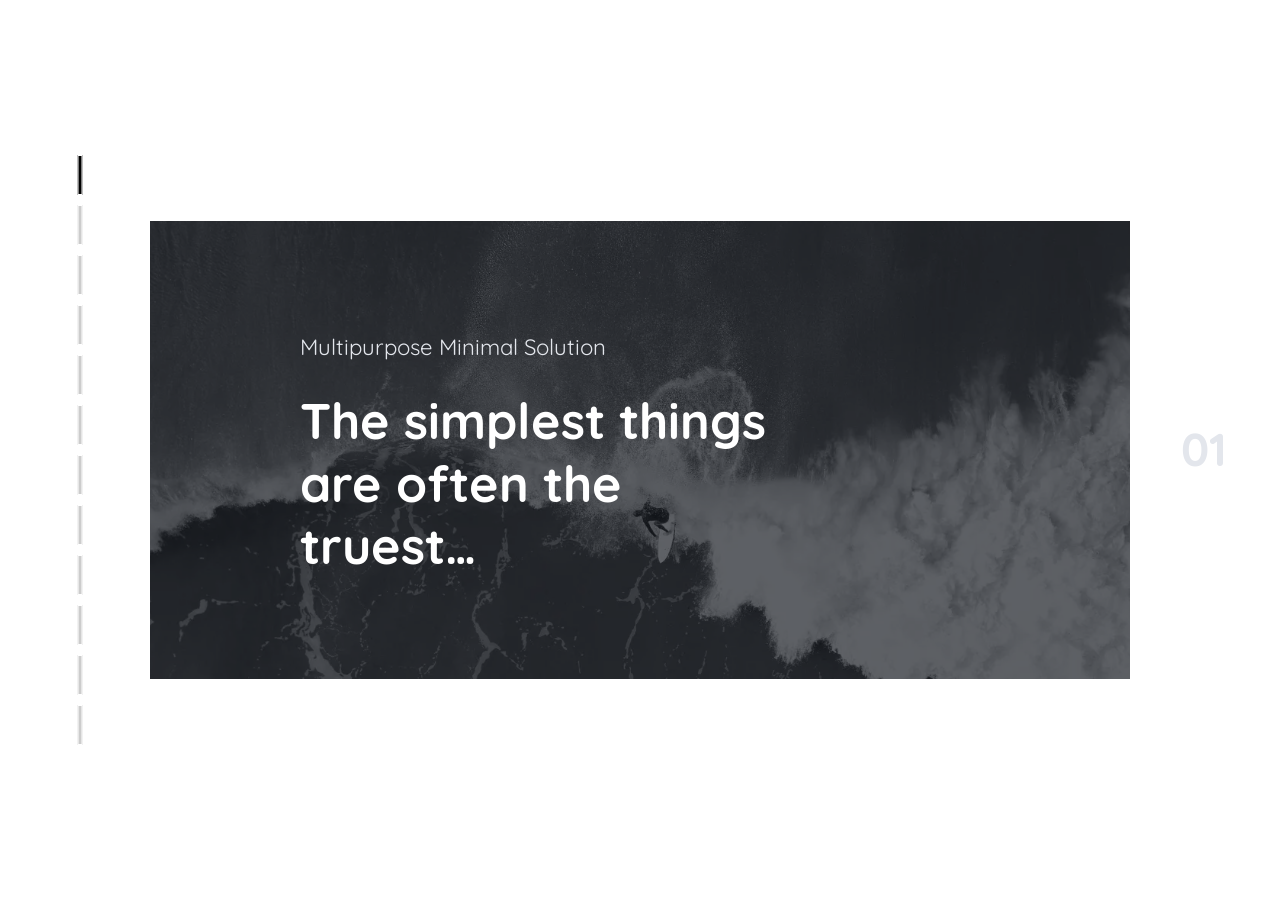
<file: index.html>
<!DOCTYPE html>
<html lang="en">

<head>
	<title>Ciclo</title>
	<meta charset="UTF-8" />
	<meta name="format-detection" content="telephone=no" />
	<link rel="stylesheet" href="css/style.min.css?_v=20230420215613" />
	<style>
		body {
			opacity: 0;
		}
	</style>
	<meta name="viewport" content="width=device-width, initial-scale=1.0" />
</head>

<body>
	<div class="wrapper">
		<main data-fp data-fp-bullets class="page">
			<section data-fp-section class="page__section slide-01">
				<div class="slide-01__container">
					<div class="slide-01__body">
						<div class="slide-01__section-header section-header section-header_lite">
							<div class="section-header__label">Multipurpose Minimal Solution</div>
							<h1 class="section-header__title">
								The simplest
								things are often
								the truest…
							</h1>
						</div>
						<picture><source srcset="img/slide-01/image.webp" type="image/webp"><img class="slide-01__image" src="img/slide-01/image.jpg" alt="Image"></picture>
					</div>
				</div>
			</section>

			<section data-fp-section class="page__section slide-02">
				<div class="slide-02__container">
					<div class="slide-02__content">
						<div class="slide-02__section-header section-header">
							<div class="section-header__label">Multipurpose Minimal Solution</div>
							<h2 class="section-header__title">
								The simplest
								things are often
								the truest…
							</h2>
							<div class="section-header__text">
								<p>Dramatically maximize principle-centered models through focused materials. Assertively build fully researched best practices via go forward "outside the box" thinking.</p>
							</div>
						</div>
					</div>
					<div class="slide-02__image">
						<picture><source srcset="img/slide-02/image.webp" type="image/webp"><img src="img/slide-02/image.jpg" alt="Image"></picture>
					</div>
				</div>
			</section>

			<section data-fp-section class="page__section slide-03">
				<div class="slide-03__container">
					<div class="slide-03__content">
						<div class="slide-03__section-header section-header">
							<div class="section-header__label">Multipurpose Minimal Solution</div>
							<h2 class="section-header__title">
								The simplest
								things are often
								the truest…
							</h2>
						</div>
						<div class="slide-03__values values-slide-03">
							<div data-watch class="values-slide-03__item">
								<div class="values-slide-03__label">Design</div>
								<div class="values-slide-03__value">95%</div>
								<div class="values-slide-03__line">
									<span style="width: 95%;"></span>
								</div>
							</div>
							<div data-watch class="values-slide-03__item">
								<div class="values-slide-03__label">Projects</div>
								<div class="values-slide-03__value">60%</div>
								<div class="values-slide-03__line">
									<span style="width: 60%;"></span>
								</div>
							</div>
						</div>
					</div>
					<div class="slide-03__image">
						<picture><source srcset="img/slide-03/image.webp" type="image/webp"><img src="img/slide-03/image.jpg" alt="Image"></picture>
					</div>
				</div>
			</section>

			<section data-fp-section class="page__section slide-04">
				<div class="slide-04__container">
					<div class="slide-04__section-header section-header">
						<div class="section-header__label">Multipurpose Minimal Solution</div>
						<h2 class="section-header__title section-header__title_big">
							Make things as simple possible
							but no simpler
						</h2>
					</div>
					<div class="slide-04__advantages advantages">
						<article class="advantages__item">
							<picture><source srcset="img/slide-04/01.webp" type="image/webp"><img class="advantages__icon" src="img/slide-04/01.jpg" alt="Icon"></picture>
							<h4 class="advantages__title title">Cloud System</h4>
							<div class="advantages__text text">
								<p>Completely reintermediate extensible infomediaries whereas vortals.</p>
							</div>
						</article>
						<article class="advantages__item">
							<picture><source srcset="img/slide-04/02.webp" type="image/webp"><img class="advantages__icon" src="img/slide-04/02.jpg" alt="Icon"></picture>
							<h4 class="advantages__title title">Security</h4>
							<div class="advantages__text text">
								<p>Completely reintermediate extensible infomediaries whereas vortals.</p>
							</div>
						</article>
						<article class="advantages__item">
							<picture><source srcset="img/slide-04/03.webp" type="image/webp"><img class="advantages__icon" src="img/slide-04/03.jpg" alt="Icon"></picture>
							<h4 class="advantages__title title">Easy to Customize</h4>
							<div class="advantages__text text">
								<p>Completely reintermediate extensible infomediaries whereas vortals.</p>
							</div>
						</article>
					</div>
				</div>
			</section>

			<section data-fp-section class="page__section slide-05">
				<div class="slide-05__container">
					<div class="slide-05__content">
						<div class="slide-05__section-header section-header">
							<div class="section-header__label">Multipurpose Minimal Solution</div>
							<h2 class="section-header__title">
								The simplest
								things are often
								the truest…
							</h2>
							<div class="section-header__text">
								<p>Dramatically maximize principle-centered models through focused materials. Assertively build fully researched best practices via go forward "outside the box" thinking.</p>
							</div>
						</div>
					</div>
					<div class="slide-05__images">
						<div class="slide-05__image-ibg">
							<picture><source srcset="img/slide-05/01.webp" type="image/webp"><img src="img/slide-05/01.jpg" alt="Image"></picture>
						</div>
						<div class="slide-05__image-ibg">
							<picture><source srcset="img/slide-05/02.webp" type="image/webp"><img src="img/slide-05/02.jpg" alt="Image"></picture>
						</div>
					</div>
				</div>
			</section>

			<section data-fp-section class="page__section slide-06">
				<div class="slide-06__container">
					<div class="slide-06__section-header section-header">
						<div class="section-header__label">Multipurpose Minimal Solution</div>
						<h2 class="section-header__title">
							The simplest
							things are often
							the truest…
						</h2>
					</div>
					<div class="slide-06__services services">
						<article class="services__item">
							<div class="services__icon">
								<picture><source srcset="img/slide-06/01.webp" type="image/webp"><img src="img/slide-06/01.jpg" alt="Icon"></picture>
							</div>
							<div class="services__body">
								<h4 class="services__title title">Connection</h4>
								<div class="services__text text">
									<p>
										Rapidiously harness mission process improvements
										and backward-compatible communities.
									</p>
								</div>
							</div>
						</article>
						<article class="services__item">
							<div class="services__icon">
								<picture><source srcset="img/slide-06/02.webp" type="image/webp"><img src="img/slide-06/02.jpg" alt="Icon"></picture>
							</div>
							<div class="services__body">
								<h4 class="services__title title">Creativity</h4>
								<div class="services__text text">
									<p>
										Rapidiously harness mission process improvements
										and backward-compatible communities.
									</p>
								</div>
							</div>
						</article>
						<article class="services__item">
							<div class="services__icon">
								<picture><source srcset="img/slide-06/03.webp" type="image/webp"><img src="img/slide-06/03.jpg" alt="Icon"></picture>
							</div>
							<div class="services__body">
								<h4 class="services__title title">Support Center</h4>
								<div class="services__text text">
									<p>
										Rapidiously harness mission process improvements
										and backward-compatible communities.
									</p>
								</div>
							</div>
						</article>
					</div>
				</div>
			</section>

			<section data-fp-section class="page__section slide-07">
				<div class="slide-07__container">
					<div class="slide-07__services services">
						<article class="services__item">
							<div class="services__icon">
								<picture><source srcset="img/slide-06/01.webp" type="image/webp"><img src="img/slide-06/01.jpg" alt="Icon"></picture>
							</div>
							<div class="services__body">
								<h4 class="services__title title">Connection</h4>
								<div class="services__text text">
									<p>
										Rapidiously harness mission process improvements
										and backward-compatible communities.
									</p>
								</div>
							</div>
						</article>
						<article class="services__item">
							<div class="services__icon">
								<picture><source srcset="img/slide-06/02.webp" type="image/webp"><img src="img/slide-06/02.jpg" alt="Icon"></picture>
							</div>
							<div class="services__body">
								<h4 class="services__title title">Creativity</h4>
								<div class="services__text text">
									<p>
										Rapidiously harness mission process improvements
										and backward-compatible communities.
									</p>
								</div>
							</div>
						</article>
						<article class="services__item">
							<div class="services__icon">
								<picture><source srcset="img/slide-06/03.webp" type="image/webp"><img src="img/slide-06/03.jpg" alt="Icon"></picture>
							</div>
							<div class="services__body">
								<h4 class="services__title title">Support Center</h4>
								<div class="services__text text">
									<p>
										Rapidiously harness mission process improvements
										and backward-compatible communities.
									</p>
								</div>
							</div>
						</article>
					</div>
					<div class="slide-07__image">
						<picture><source srcset="img/slide-07/image.webp" type="image/webp"><img src="img/slide-07/image.jpg" alt="Image"></picture>
					</div>
				</div>
			</section>

			<section data-fp-section class="page__section slide-08">
				<div class="slide-08__container">
					<div class="slide-08__content">
						<div class="slide-08__section-header section-header">
							<div class="section-header__label">Multipurpose Minimal Solution</div>
							<h2 class="section-header__title">
								The simplest
								things are often
								the truest…
							</h2>
						</div>
						<div data-watch class="slide-08__projects projects">
							<div class="projects__item">
								<div data-digits-counter data-digits-counter-speed="1500" class="projects__value">80</div>
								<div class="projects__label">Design Sprint</div>
							</div>
							<div class="projects__item">
								<div data-digits-counter data-digits-counter-speed="1500" class="projects__value">75</div>
								<div class="projects__label">Figma Themes</div>
							</div>
						</div>
					</div>
					<div class="slide-08__image">
						<picture><source srcset="img/slide-08/image.webp" type="image/webp"><img src="img/slide-08/image.jpg" alt="Image"></picture>
					</div>
				</div>
			</section>

			<section data-fp-section class="page__section slide-09">
				<div class="slide-09__container">
					<div class="slide-09__section-header ">
						<div class="section-header">
							<div class="section-header__label">Minimal Solution</div>
							<h2 class="section-header__title">Main Projects</h2>
						</div>
					</div>
					<div class="slide-09__items">
						<article class="slide-09__item item-slide-09">
							<div class="item-slide-09__body item-slide-09__body_top">
								<h4 class="item-slide-09__title title">Design 01</h4>
								<div class="item-slide-09__text text">
									<p>
										Rapidiously harness mission process
										and backward communities.
									</p>
								</div>
							</div>
							<div class="item-slide-09__image-ibg">
								<picture><source srcset="img/slide-09/01.webp" type="image/webp"><img src="img/slide-09/01.jpg" alt="Image"></picture>
							</div>
						</article>
						<article class="slide-09__item item-slide-09">
							<div class="item-slide-09__body item-slide-09__body_bottom">
								<h4 class="item-slide-09__title title">Design 02</h4>
								<div class="item-slide-09__text text">
									<p>
										Rapidiously harness mission process
										and backward communities.
									</p>
								</div>
							</div>
							<div class="item-slide-09__image-ibg">
								<picture><source srcset="img/slide-09/02.webp" type="image/webp"><img src="img/slide-09/02.jpg" alt="Image"></picture>
							</div>
						</article>
					</div>
				</div>
			</section>

			<section data-fp-section class="page__section slide-10">
				<div class="slide-10__container">
					<article class="slide-10__item">
						<div class="slide-10__body">
							<h4 class="slide-10__title title">Design 01</h4>
							<div class="slide-10__text text">
								<p>
									Rapidiously harness mission process
									and backward communities.
								</p>
							</div>
						</div>
						<div class="slide-10__image-ibg">
							<picture><source srcset="img/slide-10/01.webp" type="image/webp"><img src="img/slide-10/01.jpg" alt="Image"></picture>
						</div>
					</article>
					<article class="slide-10__item">
						<div class="slide-10__body">
							<h4 class="slide-10__title title">Design 02</h4>
							<div class="slide-10__text text">
								<p>
									Rapidiously harness mission process
									and backward communities.
								</p>
							</div>
						</div>
						<div class="slide-10__image-ibg">
							<picture><source srcset="img/slide-10/02.webp" type="image/webp"><img src="img/slide-10/02.jpg" alt="Image"></picture>
						</div>
					</article>
					<article class="slide-10__item">
						<div class="slide-10__body">
							<h4 class="slide-10__title title">Design 03</h4>
							<div class="slide-10__text text">
								<p>
									Rapidiously harness mission process
									and backward communities.
								</p>
							</div>
						</div>
						<div class="slide-10__image-ibg">
							<picture><source srcset="img/slide-10/03.webp" type="image/webp"><img src="img/slide-10/03.jpg" alt="Image"></picture>
						</div>
					</article>
				</div>
			</section>

			<section data-fp-section class="page__section slide-11">
				<div class="slide-11__container">
					<div class="slide-11__items">
						<article class="slide-11__item">
							<h4 class="slide-11__title title">Project 01</h4>
							<div class="slide-11__text text">
								<p>
									Rapidiously harness mission process
									and backward communities.
								</p>
							</div>
						</article>
						<article class="slide-11__item">
							<h4 class="slide-11__title title">Project 02</h4>
							<div class="slide-11__text text">
								<p>
									Rapidiously harness mission process
									and backward communities.
								</p>
							</div>
						</article>
						<article class="slide-11__item">
							<h4 class="slide-11__title title">Project 03</h4>
							<div class="slide-11__text text">
								<p>
									Rapidiously harness mission process
									and backward communities.
								</p>
							</div>
						</article>
					</div>
					<div class="slide-11__image">
						<picture><source srcset="img/slide-11/image.webp" type="image/webp"><img src="img/slide-11/image.jpg" alt="Image"></picture>
					</div>
				</div>
			</section>

			<section data-fp-section class="page__section slide-12">
				<div class="slide-12__container">
					<div class="slide-12__body">
						<div data-watch class="slide-12__items">
							<div class="slide-12__item">
								<div data-digits-counter data-digits-counter-speed="1500" class="slide-12__value">80</div>
								<div class="slide-12__label">Business Projects</div>
							</div>
							<div class="slide-12__item">
								<div data-digits-counter data-digits-counter-speed="1500" class="slide-12__value">55</div>
								<div class="slide-12__label">Business Projects</div>
							</div>
							<div class="slide-12__item">
								<div data-digits-counter data-digits-counter-speed="1500" class="slide-12__value">95</div>
								<div class="slide-12__label">Business Projects</div>
							</div>
						</div>
						<picture><source srcset="img/slide-12/image.webp" type="image/webp"><img class="slide-12__image" src="img/slide-12/image.jpg" alt="Image"></picture>
					</div>
				</div>
			</section>

		</main>
	</div>
	<script src="js/app.min.js?_v=20230420215613"></script>
</body>

</html>
</file>
<file: css/style.min.css>
@charset "UTF-8";@import url(https://fonts.googleapis.com/css?family=Quicksand:regular,700&display=swap);*{padding:0;margin:0;border:0}*,:after,:before{-webkit-box-sizing:border-box;box-sizing:border-box}body,html{height:100%;min-width:320px}body{color:#6a6e77;line-height:1;font-family:Quicksand;font-size:1.5625rem;-ms-text-size-adjust:100%;-moz-text-size-adjust:100%;-webkit-text-size-adjust:100%;-webkit-font-smoothing:antialiased;-moz-osx-font-smoothing:grayscale}button,input,textarea{font-family:Quicksand;font-size:inherit;line-height:inherit}button{cursor:pointer;color:inherit;background-color:transparent}a{color:inherit;text-decoration:none}ul li{list-style:none}img{vertical-align:top}h1,h2,h3,h4,h5,h6{font-weight:inherit;font-size:inherit}.lock body{overflow:hidden;-ms-touch-action:none;touch-action:none;-ms-scroll-chaining:none;overscroll-behavior:none}.loaded body{opacity:1;-webkit-transition:opacity .6s ease 0s;-o-transition:opacity .6s ease 0s;transition:opacity .6s ease 0s}.wrapper{min-height:100%;display:-webkit-box;display:-ms-flexbox;display:flex;-webkit-box-orient:vertical;-webkit-box-direction:normal;-ms-flex-direction:column;flex-direction:column;overflow:hidden}@supports (overflow:clip){.wrapper{overflow:clip}}.wrapper>main{-webkit-box-flex:1;-ms-flex:1 1 auto;flex:1 1 auto}.wrapper>*{min-width:0}.fp-init body{overflow:hidden;-ms-touch-action:none;touch-action:none;-ms-scroll-chaining:none;overscroll-behavior:none}[data-fp]{min-height:100vh}.touch [data-fp]{min-height:calc(var(--vh,1vh) * 100)}.fp-init [data-fp]{z-index:1;-ms-touch-action:none;touch-action:none;position:relative;overflow:hidden}.fp-switching [data-fp-section]{-ms-touch-action:none;touch-action:none}.fp-init [data-fp-section]{position:absolute;top:0;left:0;right:0;bottom:0;width:100%;height:100%;overflow:auto}.fp-init .cards-mode [data-fp-section],.fp-init .slider-mode [data-fp-section]{-webkit-transition:-webkit-transform .7s cubic-bezier(.55,.085,0,.99) 0s;transition:-webkit-transform .7s cubic-bezier(.55,.085,0,.99) 0s;-o-transition:transform .7s cubic-bezier(.55,.085,0,.99) 0s;transition:transform .7s cubic-bezier(.55,.085,0,.99) 0s;transition:transform .7s cubic-bezier(.55,.085,0,.99) 0s,-webkit-transform .7s cubic-bezier(.55,.085,0,.99) 0s}.fp-init .fade-mode [data-fp-section]{-webkit-transition:opacity .5s ease-in-out 0s,visibility .5s ease-in-out 0s;-o-transition:opacity .5s ease-in-out 0s,visibility .5s ease-in-out 0s;transition:opacity .5s ease-in-out 0s,visibility .5s ease-in-out 0s}.fp-bullets{position:fixed;top:50%;-webkit-transform:translate(50%,-50%);-ms-transform:translate(50%,-50%);transform:translate(50%,-50%);max-height:100%;display:-webkit-box;display:-ms-flexbox;display:flex;-webkit-box-orient:vertical;-webkit-box-direction:normal;-ms-flex-direction:column;flex-direction:column;-ms-flex-wrap:wrap;flex-wrap:wrap;-webkit-box-align:center;-ms-flex-align:center;align-items:center;-webkit-box-pack:center;-ms-flex-pack:center;justify-content:center;z-index:2;gap:.625rem}.fp-bullets .fp-bullet{cursor:pointer;width:.3125rem;height:2.5rem;-webkit-box-flex:0;-ms-flex:0 0 2.5rem;flex:0 0 2.5rem;background-color:#000;opacity:.2;-webkit-transition:opacity .3s ease 0s;-o-transition:opacity .3s ease 0s;transition:opacity .3s ease 0s;border:.0625rem solid #fff}.fp-bullets .fp-bullet-active{opacity:1;border:.0625rem solid #fff}[class*=-ibg]{position:relative}[class*=-ibg] img{position:absolute;width:100%;height:100%;top:0;left:0;-o-object-fit:cover;object-fit:cover}[class*=-ibg_contain] img{-o-object-fit:contain;object-fit:contain}.page{counter-reset:item}.page__section::after{position:absolute;top:50%;-webkit-transform:translate(50%,-50%);-ms-transform:translate(50%,-50%);transform:translate(50%,-50%);counter-increment:item;content:counter(item,decimal-leading-zero);font-weight:700;line-height:125%;color:#e3e6ec}.title{font-weight:700;line-height:1.2666666667;color:#1c1f25}.text{line-height:1.8}.section-header_lite .section-header__label{color:#e3e6ec}.section-header_lite .section-header__title{color:#fff}.section-header__label{line-height:1.24}.section-header__label:not(:last-child){margin-bottom:1.28em}.section-header__title{line-height:1.25;font-weight:700;color:#1c1f25;max-width:30rem}.section-header__title:not(:last-child){margin-bottom:1em}.section-header__title_big{max-width:55.625rem}.section-header__text{line-height:1.6;max-width:34.375rem}.services{display:-ms-grid;display:grid}.services__item{display:-webkit-box;display:-ms-flexbox;display:flex;-webkit-box-align:center;-ms-flex-align:center;align-items:center;opacity:0;-webkit-transition:all 1s ease 0s;-o-transition:all 1s ease 0s;transition:all 1s ease 0s;-webkit-transition-delay:0s;-o-transition-delay:0s;transition-delay:0s}.active-section .services__item{opacity:1}.active-section .services__item:nth-child(1){-webkit-transition-delay:.3s;-o-transition-delay:.3s;transition-delay:.3s}.active-section .services__item:nth-child(2){-webkit-transition-delay:.6s;-o-transition-delay:.6s;transition-delay:.6s}.active-section .services__item:nth-child(3){-webkit-transition-delay:.9s;-o-transition-delay:.9s;transition-delay:.9s}.active-section .services__item:nth-child(4){-webkit-transition-delay:1.2s;-o-transition-delay:1.2s;transition-delay:1.2s}.services__icon{-webkit-box-flex:0;-ms-flex:0 0 3.75rem;flex:0 0 3.75rem;height:3.75rem}.services__icon img{max-width:100%}.services__title{color:#1c1f25;font-weight:700;line-height:1.2666666667}.services__text{line-height:1.8}.item-slide-09__body,.section-header__label,.section-header__text,.section-header__title,.slide-10__body{-webkit-transform:translate(0,10rem);-ms-transform:translate(0,10rem);transform:translate(0,10rem);opacity:0;-webkit-transition:all 1s;-o-transition:all 1s;transition:all 1s}.previous-section .item-slide-09__body,.previous-section .section-header__label,.previous-section .section-header__text,.previous-section .section-header__title,.previous-section .slide-10__body{-webkit-transform:translate(0,-10rem);-ms-transform:translate(0,-10rem);transform:translate(0,-10rem)}.next-section .item-slide-09__body,.next-section .section-header__label,.next-section .section-header__text,.next-section .section-header__title,.next-section .slide-10__body{-webkit-transform:translate(0,10rem);-ms-transform:translate(0,10rem);transform:translate(0,10rem)}.active-section .item-slide-09__body,.active-section .section-header__label,.active-section .section-header__text,.active-section .section-header__title,.active-section .slide-10__body{opacity:1;-webkit-transform:translate(0,0);-ms-transform:translate(0,0);transform:translate(0,0);-webkit-transition:all 1s;-o-transition:all 1s;transition:all 1s}.slide-01__container{min-height:100%;display:-webkit-box;display:-ms-flexbox;display:flex}.slide-01__body{position:relative}.slide-01__body::after{content:"";position:absolute;width:100%;height:100%;top:0;left:0;background:rgba(28,31,37,.6)}.slide-01__section-header{position:relative;z-index:1}.slide-01__image{position:absolute;width:100%;height:100%;top:0;left:0;-o-object-fit:cover;object-fit:cover}.slide-02__content{-ms-flex-item-align:center;-ms-grid-row-align:center;align-self:center;-webkit-box-flex:0;-ms-flex:0 1 50%;flex:0 1 50%;padding-top:3.75rem;padding-bottom:1.875rem}.slide-02__image{-webkit-box-flex:1;-ms-flex:1 1 50%;flex:1 1 50%}.slide-02__image img{max-width:100%;-o-object-fit:contain;object-fit:contain}.slide-03__content{-ms-flex-item-align:center;-ms-grid-row-align:center;align-self:center;-webkit-box-flex:0;-ms-flex:0 1 50%;flex:0 1 50%;padding-top:3.75rem;padding-bottom:1.875rem}.slide-03__image{position:relative;-webkit-box-flex:0;-ms-flex:0 1 50%;flex:0 1 50%}.slide-03__image img{width:100%}.values-slide-03{display:-ms-grid;display:grid}.values-slide-03__item{display:-ms-grid;display:grid;-ms-grid-columns:(auto)[2];grid-template-columns:repeat(2,auto);-webkit-box-pack:justify;-ms-flex-pack:justify;justify-content:space-between;gap:.9375rem}.values-slide-03__value{color:#1c1f25;font-weight:700}.values-slide-03__line{-ms-grid-column-span:2;grid-column:span 2;background:rgba(28,31,37,.1);height:.625rem}.values-slide-03__line span{height:.625rem;display:block;background-color:#1c1f25}.slide-04__container{min-height:100%;display:-webkit-box;display:-ms-flexbox;display:flex;-webkit-box-orient:vertical;-webkit-box-direction:normal;-ms-flex-direction:column;flex-direction:column;-webkit-box-pack:center;-ms-flex-pack:center;justify-content:center;padding-top:3.75rem;padding-bottom:3.75rem}.advantages{display:-ms-grid;display:grid;grid-template-columns:repeat(auto-fit,minmax(13.75rem,1fr))}.advantages__item{opacity:0;-webkit-transition:all 1s ease 0s;-o-transition:all 1s ease 0s;transition:all 1s ease 0s;-webkit-transition-delay:0s;-o-transition-delay:0s;transition-delay:0s}.active-section .advantages__item{opacity:1}.active-section .advantages__item:nth-child(1){-webkit-transition-delay:.3s;-o-transition-delay:.3s;transition-delay:.3s}.active-section .advantages__item:nth-child(2){-webkit-transition-delay:.6s;-o-transition-delay:.6s;transition-delay:.6s}.active-section .advantages__item:nth-child(3){-webkit-transition-delay:.9s;-o-transition-delay:.9s;transition-delay:.9s}.active-section .advantages__item:nth-child(4){-webkit-transition-delay:1.2s;-o-transition-delay:1.2s;transition-delay:1.2s}.advantages__title{color:#1c1f25;font-weight:700;line-height:1.2666666667}.advantages__text{line-height:1.8}.slide-05__content{-ms-flex-item-align:center;-ms-grid-row-align:center;align-self:center;-webkit-box-flex:0;-ms-flex:0 1 50%;flex:0 1 50%;padding-top:3.75rem;padding-bottom:1.875rem}.slide-05__images{-webkit-box-flex:0;-ms-flex:0 1 50%;flex:0 1 50%;display:-ms-grid;display:grid;-ms-grid-rows:(1fr)[2];grid-template-rows:repeat(2,1fr)}.slide-06{padding-top:3.75rem;padding-bottom:1.875rem}.slide-06__section-header{-webkit-box-flex:0;-ms-flex:0 1 50%;flex:0 1 50%}.slide-06__services{-webkit-box-flex:0;-ms-flex:0 1 50%;flex:0 1 50%}.slide-07__services{-ms-flex-item-align:center;-ms-grid-row-align:center;align-self:center;-webkit-box-flex:0;-ms-flex:0 1 50%;flex:0 1 50%;padding-top:3.75rem;padding-bottom:1.875rem}.slide-07__image{position:relative;-webkit-box-flex:0;-ms-flex:0 1 50%;flex:0 1 50%}.slide-07__image img{max-width:100%}.slide-08__content{-ms-flex-item-align:center;-ms-grid-row-align:center;align-self:center;-webkit-box-flex:0;-ms-flex:0 1 50%;flex:0 1 50%;padding-top:3.75rem;padding-bottom:1.875rem}.slide-08__image{-webkit-box-flex:0;-ms-flex:0 1 50%;flex:0 1 50%;position:relative}.slide-08__image img{max-width:100%}.projects{display:-webkit-box;display:-ms-flexbox;display:flex}.projects__value{line-height:1.25;font-weight:700;color:#1c1f25}.projects__value:not(:last-child){margin-bottom:.2666666667em}.slide-09__container{min-height:100%;display:-webkit-box;display:-ms-flexbox;display:flex;-webkit-box-orient:horizontal;-webkit-box-direction:reverse;-ms-flex-direction:row-reverse;flex-direction:row-reverse}.slide-09__items{-webkit-box-flex:0;-ms-flex:0 0 66.667%;flex:0 0 66.667%;display:-ms-grid;display:grid;-ms-grid-rows:(1fr)[2];grid-template-rows:repeat(2,1fr)}.item-slide-09{display:-webkit-box;display:-ms-flexbox;display:flex}.item-slide-09:nth-child(odd){-webkit-box-orient:horizontal;-webkit-box-direction:reverse;-ms-flex-direction:row-reverse;flex-direction:row-reverse}.item-slide-09__body{-ms-flex-item-align:center;-ms-grid-row-align:center;align-self:center;-webkit-box-flex:0;-ms-flex:0 1 50%;flex:0 1 50%}.item-slide-09__body_top{text-align:right;padding-left:1.25rem}.item-slide-09__body_bottom{padding-right:1.25rem}.item-slide-09__image-ibg{-webkit-box-flex:0;-ms-flex:0 1 50%;flex:0 1 50%}.slide-10__container{display:-webkit-box;display:-ms-flexbox;display:flex;min-height:100%;padding-bottom:3.75rem}.slide-10__item{-webkit-box-flex:0;-ms-flex:0 1 33.333%;flex:0 1 33.333%;display:-webkit-box;display:-ms-flexbox;display:flex;-webkit-box-orient:vertical;-webkit-box-direction:reverse;-ms-flex-direction:column-reverse;flex-direction:column-reverse;-webkit-box-pack:end;-ms-flex-pack:end;justify-content:flex-end}.slide-10__body{padding-right:.9375rem}.slide-10__image-ibg{-webkit-box-flex:0;-ms-flex-positive:0;flex-grow:0;-ms-flex-preferred-size:57.407407%;flex-basis:57.407407%}.slide-11{position:relative}.slide-11::before{content:"";background-color:rgba(196,196,196,.3);position:absolute;width:37.5%;height:100%;top:0;left:0}.slide-11__container{position:relative;z-index:2;display:-webkit-box;display:-ms-flexbox;display:flex;min-height:100%;-webkit-box-orient:horizontal;-webkit-box-direction:reverse;-ms-flex-direction:row-reverse;flex-direction:row-reverse;-webkit-box-align:center;-ms-flex-align:center;align-items:center;padding-top:3.75rem;padding-bottom:3.75rem}.slide-11__items{-webkit-box-flex:0;-ms-flex:0 1 50%;flex:0 1 50%;display:-ms-grid;display:grid}.slide-11__item{opacity:0;-webkit-transition:all 1s ease 0s;-o-transition:all 1s ease 0s;transition:all 1s ease 0s;-webkit-transition-delay:0s;-o-transition-delay:0s;transition-delay:0s}.active-section .slide-11__item{opacity:1}.active-section .slide-11__item:nth-child(1){-webkit-transition-delay:.3s;-o-transition-delay:.3s;transition-delay:.3s}.active-section .slide-11__item:nth-child(2){-webkit-transition-delay:.6s;-o-transition-delay:.6s;transition-delay:.6s}.active-section .slide-11__item:nth-child(3){-webkit-transition-delay:.9s;-o-transition-delay:.9s;transition-delay:.9s}.active-section .slide-11__item:nth-child(4){-webkit-transition-delay:1.2s;-o-transition-delay:1.2s;transition-delay:1.2s}.slide-11__image{text-align:right;-webkit-box-flex:0;-ms-flex:0 1 50%;flex:0 1 50%}.slide-11__image img{max-width:100%}.slide-12__container{min-height:100%;display:-webkit-box;display:-ms-flexbox;display:flex;-webkit-box-orient:vertical;-webkit-box-direction:normal;-ms-flex-direction:column;flex-direction:column;-webkit-box-pack:center;-ms-flex-pack:center;justify-content:center}.slide-12__body::after{content:"";position:absolute;width:100%;height:100%;top:0;left:0;background:rgba(28,31,37,.5)}.slide-12__items{position:relative;z-index:2;display:-webkit-box;display:-ms-flexbox;display:flex;-webkit-box-align:center;-ms-flex-align:center;align-items:center;gap:1.25rem}.slide-12__item{color:#e3e6ec;-webkit-box-flex:0;-ms-flex:0 1 33.333%;flex:0 1 33.333%;text-align:center}.slide-12__value{font-weight:700;line-height:1.25}.slide-12__image{position:absolute;width:100%;height:100%;top:0;left:0;-o-object-fit:contain;object-fit:contain;background-color:#000}@media (min-width:47.99875em){.section-header__title:not(:last-child){margin-bottom:2.2em}.slide-01__container{-webkit-box-orient:vertical;-webkit-box-direction:normal;-ms-flex-direction:column;flex-direction:column;-webkit-box-pack:center;-ms-flex-pack:center;justify-content:center;padding-top:3.75rem;padding-bottom:3.75rem}.slide-02__container{min-height:100%;display:-webkit-box;display:-ms-flexbox;display:flex;-webkit-box-align:start;-ms-flex-align:start;align-items:flex-start}.slide-02__content{padding-right:1.25rem;padding-bottom:3.75rem}.slide-03__container{min-height:100%;display:-webkit-box;display:-ms-flexbox;display:flex;-webkit-box-orient:horizontal;-webkit-box-direction:reverse;-ms-flex-direction:row-reverse;flex-direction:row-reverse}.slide-03__content{padding-left:1.25rem;padding-bottom:3.75rem}.slide-03__image img{position:absolute;width:100%;height:100%;top:0;left:0;-o-object-fit:cover;object-fit:cover}.slide-05__container{min-height:100%;display:-webkit-box;display:-ms-flexbox;display:flex}.slide-05__content{padding-right:1.25rem;padding-bottom:3.75rem}.slide-06__section-header{padding-right:2.5rem}.slide-07__container{min-height:100%;display:-webkit-box;display:-ms-flexbox;display:flex}.slide-07__services{padding-right:1.25rem;padding-bottom:3.75rem}.slide-07__image img{position:absolute;width:100%;height:100%;top:0;right:0;-o-object-fit:cover;object-fit:cover}.slide-08__container{min-height:100%;display:-webkit-box;display:-ms-flexbox;display:flex;-webkit-box-orient:horizontal;-webkit-box-direction:reverse;-ms-flex-direction:row-reverse;flex-direction:row-reverse}.slide-08__content{padding-bottom:3.75rem}.slide-08__image img{position:absolute;width:100%;height:100%;top:0;-o-object-fit:cover;object-fit:cover}}@media (min-width:47.99875em) and (min-width:120em){.slide-03__image img{margin-left:-15rem}.slide-07__image img{margin-right:-15rem}.slide-08__image img{left:.0000000625rem}}@media (min-width:61.99875em){.slide-06__container{min-height:100%;display:-webkit-box;display:-ms-flexbox;display:flex;-webkit-box-align:center;-ms-flex-align:center;align-items:center}.slide-09__section-header{-webkit-box-flex:0;-ms-flex:0 0 33.333%;flex:0 0 33.333%;display:-webkit-box;display:-ms-flexbox;display:flex;-webkit-box-pack:center;-ms-flex-pack:center;justify-content:center;-webkit-box-align:center;-ms-flex-align:center;align-items:center}.slide-09__section-header .section-header{-webkit-writing-mode:vertical-rl;-ms-writing-mode:tb-rl;writing-mode:vertical-rl;-webkit-transform:rotate(-180deg);-ms-transform:rotate(-180deg);transform:rotate(-180deg);text-align:center}.slide-09__section-header .section-header__label{margin-bottom:0}.slide-09__section-header .section-header__title{margin-bottom:0}.slide-12__body{position:relative}}@media (min-width:61.99875em) and (min-width:120em){.slide-09__section-header .section-header__title{margin-right:2rem}}@media (min-width:120em){body{font-size:1.5625rem}[class*=__container]{padding-left:15rem}[class*=__container]{padding-right:15rem}.fp-bullets{left:7.5rem}.page__section::after{right:7.5rem}.page__section::after{font-size:3.75rem}.title{font-size:1.875rem}.section-header__title{font-size:3.75rem}.services{gap:3.75rem}.services__item{gap:3.125rem}.services__title{font-size:1.875rem}.services__title:not(:last-child){margin-bottom:2rem}.slide-01__body{padding-top:9.6875rem}.slide-01__body{padding-bottom:9.6875rem}.slide-01__body{padding-left:15rem}.slide-01__body{padding-right:15rem}.values-slide-03{padding-top:7.5rem}.values-slide-03{gap:4.75rem}.slide-04__section-header:not(:last-child){margin-bottom:9.5625rem}.advantages{gap:3.125rem}.advantages__icon:not(:last-child){margin-bottom:1.625rem}.advantages__title{font-size:1.875rem}.advantages__title:not(:last-child){margin-bottom:2rem}.slide-08__content{padding-left:15rem}.slide-08__section-header{margin-bottom:11.875rem}.projects{gap:5.4375rem}.projects__value{font-size:3.75rem}.item-slide-09__title:not(:last-child){margin-bottom:2rem}.slide-10__body{padding-top:3.75rem}.slide-10__title:not(:last-child){margin-bottom:2rem}.slide-11__items{gap:3.75rem}.slide-11__items{padding-left:15rem}.slide-11__title:not(:last-child){margin-bottom:2rem}.slide-12__body{padding-top:15rem}.slide-12__body{padding-bottom:15rem}.slide-12__body{padding-left:15rem}.slide-12__body{padding-right:15rem}.slide-12__value{font-size:3.75rem}}@media (max-width:48em){.page__section::after{right:2.5rem}.slide-08__content{padding-left:.0000000625rem}.slide-10__body{padding-top:1.875rem}.slide-11__items{padding-left:1.875rem}}@media (max-width:20em){body{font-size:1.125rem}[class*=__container]{padding-left:.9375rem}[class*=__container]{padding-right:.9375rem}.fp-bullets{left:.46875rem}.page__section::after{font-size:1.5625rem}.title{font-size:1.625rem}.section-header__title{font-size:2.1875rem}.services{gap:1.875rem}.services__item{gap:.625rem}.services__title{font-size:1.5rem}.services__title:not(:last-child){margin-bottom:.625rem}.slide-01__body{padding-top:3.125rem}.slide-01__body{padding-bottom:1.25rem}.slide-01__body{padding-left:.9375rem}.slide-01__body{padding-right:.9375rem}.values-slide-03{padding-top:2.8125rem}.values-slide-03{gap:1.5625rem}.slide-04__section-header:not(:last-child){margin-bottom:2.5rem}.advantages{gap:1.25rem}.advantages__icon:not(:last-child){margin-bottom:.75rem}.advantages__title{font-size:1.5rem}.advantages__title:not(:last-child){margin-bottom:.75rem}.slide-08__section-header{margin-bottom:1.875rem}.projects{gap:1.25rem}.projects__value{font-size:2.1875rem}.item-slide-09__title:not(:last-child){margin-bottom:.9375rem}.slide-10__title:not(:last-child){margin-bottom:.9375rem}.slide-11__items{gap:1.875rem}.slide-11__title:not(:last-child){margin-bottom:.9375rem}.slide-12__body{padding-top:3.125rem}.slide-12__body{padding-bottom:1.25rem}.slide-12__body{padding-left:.9375rem}.slide-12__body{padding-right:.9375rem}.slide-12__value{font-size:2.25rem}}@media (max-width:61.99875em){.slide-06__section-header{padding-bottom:3.125rem}.slide-09__container{-webkit-box-orient:vertical;-webkit-box-direction:normal;-ms-flex-direction:column;flex-direction:column;padding-top:3.75rem}.item-slide-09__image-ibg{padding-bottom:50%}.slide-12__body::after{background:rgba(28,31,37,.8)}}@media (max-width:61.99875em) and (max-width:20em){.slide-09__section-header{margin-bottom:1.25rem}}@media (max-width:47.99875em){.touch [data-fp]{-webkit-transition:height .2s;-o-transition:height .2s;transition:height .2s}.fp-bullets{top:auto;bottom:1.25rem;-webkit-transform:translate(50%,0);-ms-transform:translate(50%,0);transform:translate(50%,0);-webkit-box-orient:horizontal;-webkit-box-direction:normal;-ms-flex-direction:row;flex-direction:row;right:50%}.fp-bullets .fp-bullet{width:1.5625rem;-webkit-box-flex:0;-ms-flex:0 0 1.5625rem;flex:0 0 1.5625rem;height:.3125rem}.page__section::after{top:1.25rem;right:50%}.slide-01__container{padding-left:0!important;padding-right:0!important}.slide-01__body{display:-webkit-box;display:-ms-flexbox;display:flex;-webkit-box-align:center;-ms-flex-align:center;align-items:center;width:100%}.slide-02__image{padding-bottom:3.75rem}.slide-05__image-ibg{min-width:100%}.slide-05__image-ibg img{position:relative;width:100%;height:auto}.item-slide-09__body_top{padding:1.25rem 1.25rem 1.25rem 1.25rem}.item-slide-09__body_bottom{padding:1.25rem 1.25rem 1.25rem 1.25rem}.slide-10__container{-webkit-box-orient:vertical;-webkit-box-direction:normal;-ms-flex-direction:column;flex-direction:column}.slide-10__item{-webkit-box-orient:vertical;-webkit-box-direction:normal;-ms-flex-direction:column;flex-direction:column;gap:1.25rem}.slide-10__image-ibg{padding-bottom:70%}.slide-11__container{-webkit-box-orient:vertical;-webkit-box-direction:normal;-ms-flex-direction:column;flex-direction:column}.slide-11__items{margin-bottom:1.875rem}.slide-12__container{padding-right:0;padding-left:0}.slide-12__items{-webkit-box-orient:vertical;-webkit-box-direction:normal;-ms-flex-direction:column;flex-direction:column}}@media (max-width:47.99875em) and (max-width:20em){.slide-05__image-ibg{margin-left:-.9375rem}.slide-05__image-ibg{margin-right:-.9375rem}.slide-09__items{margin-left:-.9375rem}.slide-09__items{margin-right:-.9375rem}}@media (max-width:29.99875em){.services__item{-webkit-box-orient:vertical;-webkit-box-direction:normal;-ms-flex-direction:column;flex-direction:column;-webkit-box-align:start;-ms-flex-align:start;align-items:flex-start}.item-slide-09:nth-child(odd){-webkit-box-orient:vertical;-webkit-box-direction:normal;-ms-flex-direction:column;flex-direction:column}.item-slide-09{-webkit-box-orient:vertical;-webkit-box-direction:normal;-ms-flex-direction:column;flex-direction:column}.item-slide-09__image-ibg{padding-bottom:100%}.slide-10__container:first-child{padding-top:3.75rem}.slide-12__body{display:-webkit-box;display:-ms-flexbox;display:flex;-webkit-box-align:center;-ms-flex-align:center;align-items:center;-webkit-box-pack:center;-ms-flex-pack:center;justify-content:center}}@media (min-width:20em) and (max-width:120em){@supports (font-size:clamp(1.125rem ,1.0375rem + 0.4375vw ,1.5625rem)){body{font-size:clamp(1.125rem ,1.0375rem + .4375vw ,1.5625rem)}}@supports not (font-size:clamp(1.125rem ,1.0375rem + 0.4375vw ,1.5625rem)){body{font-size:calc(1.125rem + .4375 * (100vw - 20rem)/ 100)}}@supports (padding-left:clamp(0.9375rem ,-1.875rem + 14.0625vw ,15rem)){[class*=__container]{padding-left:clamp(.9375rem ,-1.875rem + 14.0625vw ,15rem)}}@supports not (padding-left:clamp(0.9375rem ,-1.875rem + 14.0625vw ,15rem)){[class*=__container]{padding-left:calc(.9375rem + 14.0625 * (100vw - 20rem)/ 100)}}@supports (padding-right:clamp(0.9375rem ,-1.875rem + 14.0625vw ,15rem)){[class*=__container]{padding-right:clamp(.9375rem ,-1.875rem + 14.0625vw ,15rem)}}@supports not (padding-right:clamp(0.9375rem ,-1.875rem + 14.0625vw ,15rem)){[class*=__container]{padding-right:calc(.9375rem + 14.0625 * (100vw - 20rem)/ 100)}}@supports (left:clamp(0.46875rem ,-0.9375rem + 7.03125vw ,7.5rem)){.fp-bullets{left:clamp(.46875rem ,-.9375rem + 7.03125vw ,7.5rem)}}@supports not (left:clamp(0.46875rem ,-0.9375rem + 7.03125vw ,7.5rem)){.fp-bullets{left:calc(.46875rem + 7.03125 * (100vw - 20rem)/ 100)}}@supports (font-size:clamp(1.5625rem ,1.125rem + 2.1875vw ,3.75rem)){.page__section::after{font-size:clamp(1.5625rem ,1.125rem + 2.1875vw ,3.75rem)}}@supports not (font-size:clamp(1.5625rem ,1.125rem + 2.1875vw ,3.75rem)){.page__section::after{font-size:calc(1.5625rem + 2.1875 * (100vw - 20rem)/ 100)}}@supports (font-size:clamp(1.625rem ,1.575rem + 0.25vw ,1.875rem)){.title{font-size:clamp(1.625rem ,1.575rem + .25vw ,1.875rem)}}@supports not (font-size:clamp(1.625rem ,1.575rem + 0.25vw ,1.875rem)){.title{font-size:calc(1.625rem + .25 * (100vw - 20rem)/ 100)}}@supports (font-size:clamp(2.1875rem ,1.875rem + 1.5625vw ,3.75rem)){.section-header__title{font-size:clamp(2.1875rem ,1.875rem + 1.5625vw ,3.75rem)}}@supports not (font-size:clamp(2.1875rem ,1.875rem + 1.5625vw ,3.75rem)){.section-header__title{font-size:calc(2.1875rem + 1.5625 * (100vw - 20rem)/ 100)}}@supports (gap:clamp(1.875rem ,1.5rem + 1.875vw ,3.75rem)){.services{gap:clamp(1.875rem ,1.5rem + 1.875vw ,3.75rem)}}@supports not (gap:clamp(1.875rem ,1.5rem + 1.875vw ,3.75rem)){.services{gap:calc(1.875rem + 1.875 * (100vw - 20rem)/ 100)}}@supports (gap:clamp(0.625rem ,0.125rem + 2.5vw ,3.125rem)){.services__item{gap:clamp(.625rem ,.125rem + 2.5vw ,3.125rem)}}@supports not (gap:clamp(0.625rem ,0.125rem + 2.5vw ,3.125rem)){.services__item{gap:calc(.625rem + 2.5 * (100vw - 20rem)/ 100)}}@supports (font-size:clamp(1.5rem ,1.425rem + 0.375vw ,1.875rem)){.services__title{font-size:clamp(1.5rem ,1.425rem + .375vw ,1.875rem)}}@supports not (font-size:clamp(1.5rem ,1.425rem + 0.375vw ,1.875rem)){.services__title{font-size:calc(1.5rem + .375 * (100vw - 20rem)/ 100)}}@supports (margin-bottom:clamp(0.625rem ,0.35rem + 1.375vw ,2rem)){.services__title:not(:last-child){margin-bottom:clamp(.625rem ,.35rem + 1.375vw ,2rem)}}@supports not (margin-bottom:clamp(0.625rem ,0.35rem + 1.375vw ,2rem)){.services__title:not(:last-child){margin-bottom:calc(.625rem + 1.375 * (100vw - 20rem)/ 100)}}@supports (padding-top:clamp(3.125rem ,1.8125rem + 6.5625vw ,9.6875rem)){.slide-01__body{padding-top:clamp(3.125rem ,1.8125rem + 6.5625vw ,9.6875rem)}}@supports not (padding-top:clamp(3.125rem ,1.8125rem + 6.5625vw ,9.6875rem)){.slide-01__body{padding-top:calc(3.125rem + 6.5625 * (100vw - 20rem)/ 100)}}@supports (padding-bottom:clamp(1.25rem ,-0.4375rem + 8.4375vw ,9.6875rem)){.slide-01__body{padding-bottom:clamp(1.25rem ,-.4375rem + 8.4375vw ,9.6875rem)}}@supports not (padding-bottom:clamp(1.25rem ,-0.4375rem + 8.4375vw ,9.6875rem)){.slide-01__body{padding-bottom:calc(1.25rem + 8.4375 * (100vw - 20rem)/ 100)}}@supports (padding-left:clamp(0.9375rem ,-1.875rem + 14.0625vw ,15rem)){.slide-01__body{padding-left:clamp(.9375rem ,-1.875rem + 14.0625vw ,15rem)}}@supports not (padding-left:clamp(0.9375rem ,-1.875rem + 14.0625vw ,15rem)){.slide-01__body{padding-left:calc(.9375rem + 14.0625 * (100vw - 20rem)/ 100)}}@supports (padding-right:clamp(0.9375rem ,-1.875rem + 14.0625vw ,15rem)){.slide-01__body{padding-right:clamp(.9375rem ,-1.875rem + 14.0625vw ,15rem)}}@supports not (padding-right:clamp(0.9375rem ,-1.875rem + 14.0625vw ,15rem)){.slide-01__body{padding-right:calc(.9375rem + 14.0625 * (100vw - 20rem)/ 100)}}@supports (padding-top:clamp(2.8125rem ,1.875rem + 4.6875vw ,7.5rem)){.values-slide-03{padding-top:clamp(2.8125rem ,1.875rem + 4.6875vw ,7.5rem)}}@supports not (padding-top:clamp(2.8125rem ,1.875rem + 4.6875vw ,7.5rem)){.values-slide-03{padding-top:calc(2.8125rem + 4.6875 * (100vw - 20rem)/ 100)}}@supports (gap:clamp(1.5625rem ,0.925rem + 3.1875vw ,4.75rem)){.values-slide-03{gap:clamp(1.5625rem ,.925rem + 3.1875vw ,4.75rem)}}@supports not (gap:clamp(1.5625rem ,0.925rem + 3.1875vw ,4.75rem)){.values-slide-03{gap:calc(1.5625rem + 3.1875 * (100vw - 20rem)/ 100)}}@supports (margin-bottom:clamp(2.5rem ,1.0875rem + 7.0625vw ,9.5625rem)){.slide-04__section-header:not(:last-child){margin-bottom:clamp(2.5rem ,1.0875rem + 7.0625vw ,9.5625rem)}}@supports not (margin-bottom:clamp(2.5rem ,1.0875rem + 7.0625vw ,9.5625rem)){.slide-04__section-header:not(:last-child){margin-bottom:calc(2.5rem + 7.0625 * (100vw - 20rem)/ 100)}}@supports (gap:clamp(1.25rem ,0.875rem + 1.875vw ,3.125rem)){.advantages{gap:clamp(1.25rem ,.875rem + 1.875vw ,3.125rem)}}@supports not (gap:clamp(1.25rem ,0.875rem + 1.875vw ,3.125rem)){.advantages{gap:calc(1.25rem + 1.875 * (100vw - 20rem)/ 100)}}@supports (margin-bottom:clamp(0.75rem ,0.575rem + 0.875vw ,1.625rem)){.advantages__icon:not(:last-child){margin-bottom:clamp(.75rem ,.575rem + .875vw ,1.625rem)}}@supports not (margin-bottom:clamp(0.75rem ,0.575rem + 0.875vw ,1.625rem)){.advantages__icon:not(:last-child){margin-bottom:calc(.75rem + .875 * (100vw - 20rem)/ 100)}}@supports (font-size:clamp(1.5rem ,1.425rem + 0.375vw ,1.875rem)){.advantages__title{font-size:clamp(1.5rem ,1.425rem + .375vw ,1.875rem)}}@supports not (font-size:clamp(1.5rem ,1.425rem + 0.375vw ,1.875rem)){.advantages__title{font-size:calc(1.5rem + .375 * (100vw - 20rem)/ 100)}}@supports (margin-bottom:clamp(0.75rem ,0.5rem + 1.25vw ,2rem)){.advantages__title:not(:last-child){margin-bottom:clamp(.75rem ,.5rem + 1.25vw ,2rem)}}@supports not (margin-bottom:clamp(0.75rem ,0.5rem + 1.25vw ,2rem)){.advantages__title:not(:last-child){margin-bottom:calc(.75rem + 1.25 * (100vw - 20rem)/ 100)}}@supports (margin-bottom:clamp(1.875rem ,-0.125rem + 10vw ,11.875rem)){.slide-08__section-header{margin-bottom:clamp(1.875rem ,-.125rem + 10vw ,11.875rem)}}@supports not (margin-bottom:clamp(1.875rem ,-0.125rem + 10vw ,11.875rem)){.slide-08__section-header{margin-bottom:calc(1.875rem + 10 * (100vw - 20rem)/ 100)}}@supports (gap:clamp(1.25rem ,0.4125rem + 4.1875vw ,5.4375rem)){.projects{gap:clamp(1.25rem ,.4125rem + 4.1875vw ,5.4375rem)}}@supports not (gap:clamp(1.25rem ,0.4125rem + 4.1875vw ,5.4375rem)){.projects{gap:calc(1.25rem + 4.1875 * (100vw - 20rem)/ 100)}}@supports (font-size:clamp(2.1875rem ,1.875rem + 1.5625vw ,3.75rem)){.projects__value{font-size:clamp(2.1875rem ,1.875rem + 1.5625vw ,3.75rem)}}@supports not (font-size:clamp(2.1875rem ,1.875rem + 1.5625vw ,3.75rem)){.projects__value{font-size:calc(2.1875rem + 1.5625 * (100vw - 20rem)/ 100)}}@supports (margin-bottom:clamp(0.9375rem ,0.725rem + 1.0625vw ,2rem)){.item-slide-09__title:not(:last-child){margin-bottom:clamp(.9375rem ,.725rem + 1.0625vw ,2rem)}}@supports not (margin-bottom:clamp(0.9375rem ,0.725rem + 1.0625vw ,2rem)){.item-slide-09__title:not(:last-child){margin-bottom:calc(.9375rem + 1.0625 * (100vw - 20rem)/ 100)}}@supports (margin-bottom:clamp(0.9375rem ,0.725rem + 1.0625vw ,2rem)){.slide-10__title:not(:last-child){margin-bottom:clamp(.9375rem ,.725rem + 1.0625vw ,2rem)}}@supports not (margin-bottom:clamp(0.9375rem ,0.725rem + 1.0625vw ,2rem)){.slide-10__title:not(:last-child){margin-bottom:calc(.9375rem + 1.0625 * (100vw - 20rem)/ 100)}}@supports (gap:clamp(1.875rem ,1.5rem + 1.875vw ,3.75rem)){.slide-11__items{gap:clamp(1.875rem ,1.5rem + 1.875vw ,3.75rem)}}@supports not (gap:clamp(1.875rem ,1.5rem + 1.875vw ,3.75rem)){.slide-11__items{gap:calc(1.875rem + 1.875 * (100vw - 20rem)/ 100)}}@supports (margin-bottom:clamp(0.9375rem ,0.725rem + 1.0625vw ,2rem)){.slide-11__title:not(:last-child){margin-bottom:clamp(.9375rem ,.725rem + 1.0625vw ,2rem)}}@supports not (margin-bottom:clamp(0.9375rem ,0.725rem + 1.0625vw ,2rem)){.slide-11__title:not(:last-child){margin-bottom:calc(.9375rem + 1.0625 * (100vw - 20rem)/ 100)}}@supports (padding-top:clamp(3.125rem ,0.75rem + 11.875vw ,15rem)){.slide-12__body{padding-top:clamp(3.125rem ,.75rem + 11.875vw ,15rem)}}@supports not (padding-top:clamp(3.125rem ,0.75rem + 11.875vw ,15rem)){.slide-12__body{padding-top:calc(3.125rem + 11.875 * (100vw - 20rem)/ 100)}}@supports (padding-bottom:clamp(1.25rem ,-1.5rem + 13.75vw ,15rem)){.slide-12__body{padding-bottom:clamp(1.25rem ,-1.5rem + 13.75vw ,15rem)}}@supports not (padding-bottom:clamp(1.25rem ,-1.5rem + 13.75vw ,15rem)){.slide-12__body{padding-bottom:calc(1.25rem + 13.75 * (100vw - 20rem)/ 100)}}@supports (padding-left:clamp(0.9375rem ,-1.875rem + 14.0625vw ,15rem)){.slide-12__body{padding-left:clamp(.9375rem ,-1.875rem + 14.0625vw ,15rem)}}@supports not (padding-left:clamp(0.9375rem ,-1.875rem + 14.0625vw ,15rem)){.slide-12__body{padding-left:calc(.9375rem + 14.0625 * (100vw - 20rem)/ 100)}}@supports (padding-right:clamp(0.9375rem ,-1.875rem + 14.0625vw ,15rem)){.slide-12__body{padding-right:clamp(.9375rem ,-1.875rem + 14.0625vw ,15rem)}}@supports not (padding-right:clamp(0.9375rem ,-1.875rem + 14.0625vw ,15rem)){.slide-12__body{padding-right:calc(.9375rem + 14.0625 * (100vw - 20rem)/ 100)}}@supports (font-size:clamp(2.25rem ,1.95rem + 1.5vw ,3.75rem)){.slide-12__value{font-size:clamp(2.25rem ,1.95rem + 1.5vw ,3.75rem)}}@supports not (font-size:clamp(2.25rem ,1.95rem + 1.5vw ,3.75rem)){.slide-12__value{font-size:calc(2.25rem + 1.5 * (100vw - 20rem)/ 100)}}}@media (min-width:48em) and (max-width:120em){@supports (right:clamp(2.5rem ,-0.8333333333rem + 6.9444444444vw ,7.5rem)){.page__section::after{right:clamp(2.5rem ,-.8333333333rem + 6.9444444444vw ,7.5rem)}}@supports not (right:clamp(2.5rem ,-0.8333333333rem + 6.9444444444vw ,7.5rem)){.page__section::after{right:calc(2.5rem + 5 * (100vw - 48rem)/ 72)}}@supports (padding-left:clamp(0.0000000625rem ,-9.9999998958rem + 20.8333332465vw ,15rem)){.slide-08__content{padding-left:clamp(.0000000625rem ,-9.9999998958rem + 20.8333332465vw ,15rem)}}@supports not (padding-left:clamp(0.0000000625rem ,-9.9999998958rem + 20.8333332465vw ,15rem)){.slide-08__content{padding-left:calc(.0000000625rem + 14.9999999375 * (100vw - 48rem)/ 72)}}@supports (padding-top:clamp(1.875rem ,0.625rem + 2.6041666667vw ,3.75rem)){.slide-10__body{padding-top:clamp(1.875rem ,.625rem + 2.6041666667vw ,3.75rem)}}@supports not (padding-top:clamp(1.875rem ,0.625rem + 2.6041666667vw ,3.75rem)){.slide-10__body{padding-top:calc(1.875rem + 1.875 * (100vw - 48rem)/ 72)}}@supports (padding-left:clamp(1.875rem ,-6.875rem + 18.2291666667vw ,15rem)){.slide-11__items{padding-left:clamp(1.875rem ,-6.875rem + 18.2291666667vw ,15rem)}}@supports not (padding-left:clamp(1.875rem ,-6.875rem + 18.2291666667vw ,15rem)){.slide-11__items{padding-left:calc(1.875rem + 13.125 * (100vw - 48rem)/ 72)}}}@media (min-width:47.99875em) and (min-width:20em) and (max-width:120em){@supports (margin-left:clamp(-15rem ,1.875rem + -14.0625vw ,-0.9375rem)){.slide-03__image img{margin-left:clamp(-15rem ,1.875rem + -14.0625vw ,-.9375rem)}}@supports not (margin-left:clamp(-15rem ,1.875rem + -14.0625vw ,-0.9375rem)){.slide-03__image img{margin-left:calc(-.9375rem + -14.0625 * (100vw - 20rem)/ 100)}}@supports (margin-right:clamp(-15rem ,1.875rem + -14.0625vw ,-0.9375rem)){.slide-07__image img{margin-right:clamp(-15rem ,1.875rem + -14.0625vw ,-.9375rem)}}@supports not (margin-right:clamp(-15rem ,1.875rem + -14.0625vw ,-0.9375rem)){.slide-07__image img{margin-right:calc(-.9375rem + -14.0625 * (100vw - 20rem)/ 100)}}}@media (min-width:47.99875em) and (max-width:20em){.slide-03__image img{margin-left:-.9375rem}.slide-07__image img{margin-right:-.9375rem}}@media (max-width:47.99875em) and (min-width:120em){.slide-05__image-ibg{margin-left:-15rem}.slide-05__image-ibg{margin-right:-15rem}.slide-09__items{margin-left:-15rem}.slide-09__items{margin-right:-15rem}}@media (max-width:47.99875em) and (min-width:20em) and (max-width:120em){@supports (margin-left:clamp(-15rem ,1.875rem + -14.0625vw ,-0.9375rem)){.slide-05__image-ibg{margin-left:clamp(-15rem ,1.875rem + -14.0625vw ,-.9375rem)}}@supports not (margin-left:clamp(-15rem ,1.875rem + -14.0625vw ,-0.9375rem)){.slide-05__image-ibg{margin-left:calc(-.9375rem + -14.0625 * (100vw - 20rem)/ 100)}}@supports (margin-right:clamp(-15rem ,1.875rem + -14.0625vw ,-0.9375rem)){.slide-05__image-ibg{margin-right:clamp(-15rem ,1.875rem + -14.0625vw ,-.9375rem)}}@supports not (margin-right:clamp(-15rem ,1.875rem + -14.0625vw ,-0.9375rem)){.slide-05__image-ibg{margin-right:calc(-.9375rem + -14.0625 * (100vw - 20rem)/ 100)}}@supports (margin-left:clamp(-15rem ,1.875rem + -14.0625vw ,-0.9375rem)){.slide-09__items{margin-left:clamp(-15rem ,1.875rem + -14.0625vw ,-.9375rem)}}@supports not (margin-left:clamp(-15rem ,1.875rem + -14.0625vw ,-0.9375rem)){.slide-09__items{margin-left:calc(-.9375rem + -14.0625 * (100vw - 20rem)/ 100)}}@supports (margin-right:clamp(-15rem ,1.875rem + -14.0625vw ,-0.9375rem)){.slide-09__items{margin-right:clamp(-15rem ,1.875rem + -14.0625vw ,-.9375rem)}}@supports not (margin-right:clamp(-15rem ,1.875rem + -14.0625vw ,-0.9375rem)){.slide-09__items{margin-right:calc(-.9375rem + -14.0625 * (100vw - 20rem)/ 100)}}}@media (min-width:47.99875em) and (min-width:68.75em) and (max-width:120em){@supports (left:clamp(-7.8125rem ,-18.2926830107rem + 15.243902561vw ,0.0000000625rem)){.slide-08__image img{left:clamp(-7.8125rem ,-18.2926830107rem + 15.243902561vw ,.0000000625rem)}}@supports not (left:clamp(-7.8125rem ,-18.2926830107rem + 15.243902561vw ,0.0000000625rem)){.slide-08__image img{left:calc(-7.8125rem + 7.8125000625 * (100vw - 68.75rem)/ 51.25)}}}@media (min-width:47.99875em) and (max-width:68.75em){.slide-08__image img{left:-7.8125rem}}@media (min-width:61.99875em) and (min-width:20em) and (max-width:120em){@supports (margin-right:clamp(0.625rem ,0.35rem + 1.375vw ,2rem)){.slide-09__section-header .section-header__title{margin-right:clamp(.625rem ,.35rem + 1.375vw ,2rem)}}@supports not (margin-right:clamp(0.625rem ,0.35rem + 1.375vw ,2rem)){.slide-09__section-header .section-header__title{margin-right:calc(.625rem + 1.375 * (100vw - 20rem)/ 100)}}}@media (min-width:61.99875em) and (max-width:20em){.slide-09__section-header .section-header__title{margin-right:.625rem}}@media (max-width:61.99875em) and (min-width:120em){.slide-09__section-header{margin-bottom:3.75rem}}@media (max-width:61.99875em) and (min-width:20em) and (max-width:120em){@supports (margin-bottom:clamp(1.25rem ,0.75rem + 2.5vw ,3.75rem)){.slide-09__section-header{margin-bottom:clamp(1.25rem ,.75rem + 2.5vw ,3.75rem)}}@supports not (margin-bottom:clamp(1.25rem ,0.75rem + 2.5vw ,3.75rem)){.slide-09__section-header{margin-bottom:calc(1.25rem + 2.5 * (100vw - 20rem)/ 100)}}}@media (any-hover:hover){.fp-bullets .fp-bullet:hover{opacity:1}}
</file>
